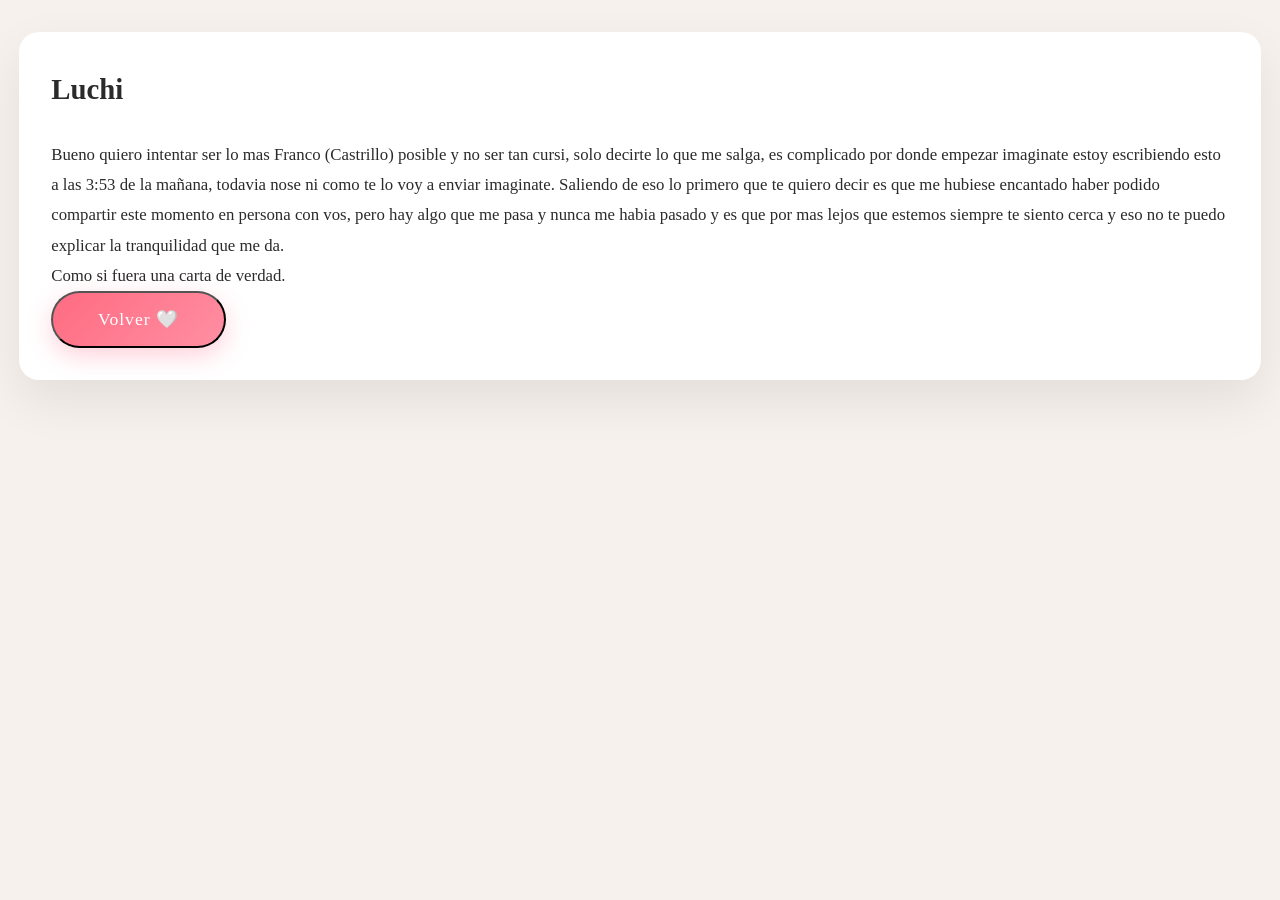
<file: carta.html>
<!DOCTYPE html>
<html lang="es">
<head>
 <head>
  <meta charset="UTF-8">
  <meta name="viewport" content="width=device-width, initial-scale=1.0">
  <title>Para vos 🤍</title>
  <link rel="stylesheet" href="styles.css">
</head>

</head>
<body class="letter-body">

  <section class="letter-container">
    <div class="letter-paper">
      <h1>Luchi</h1>

      <p>
       Bueno quiero intentar ser lo mas Franco (Castrillo) posible y no ser tan cursi, solo decirte lo que me salga, es complicado por donde empezar imaginate estoy escribiendo esto a las 3:53 de la mañana, todavia nose ni como te lo voy a enviar imaginate.
 Saliendo de eso lo primero que te quiero decir es que me hubiese encantado haber podido compartir este momento en persona con vos, pero hay algo que me pasa y nunca me habia pasado y es que por mas lejos que estemos siempre te siento cerca y eso no te puedo explicar la tranquilidad que me da.

      </p>

      <p>
        Como si fuera una carta de verdad.
      </p>

      <button onclick="history.back()" class="back-btn">
        Volver 🤍
      </button>
    </div>
  </section>

</body>
</html>
</file>
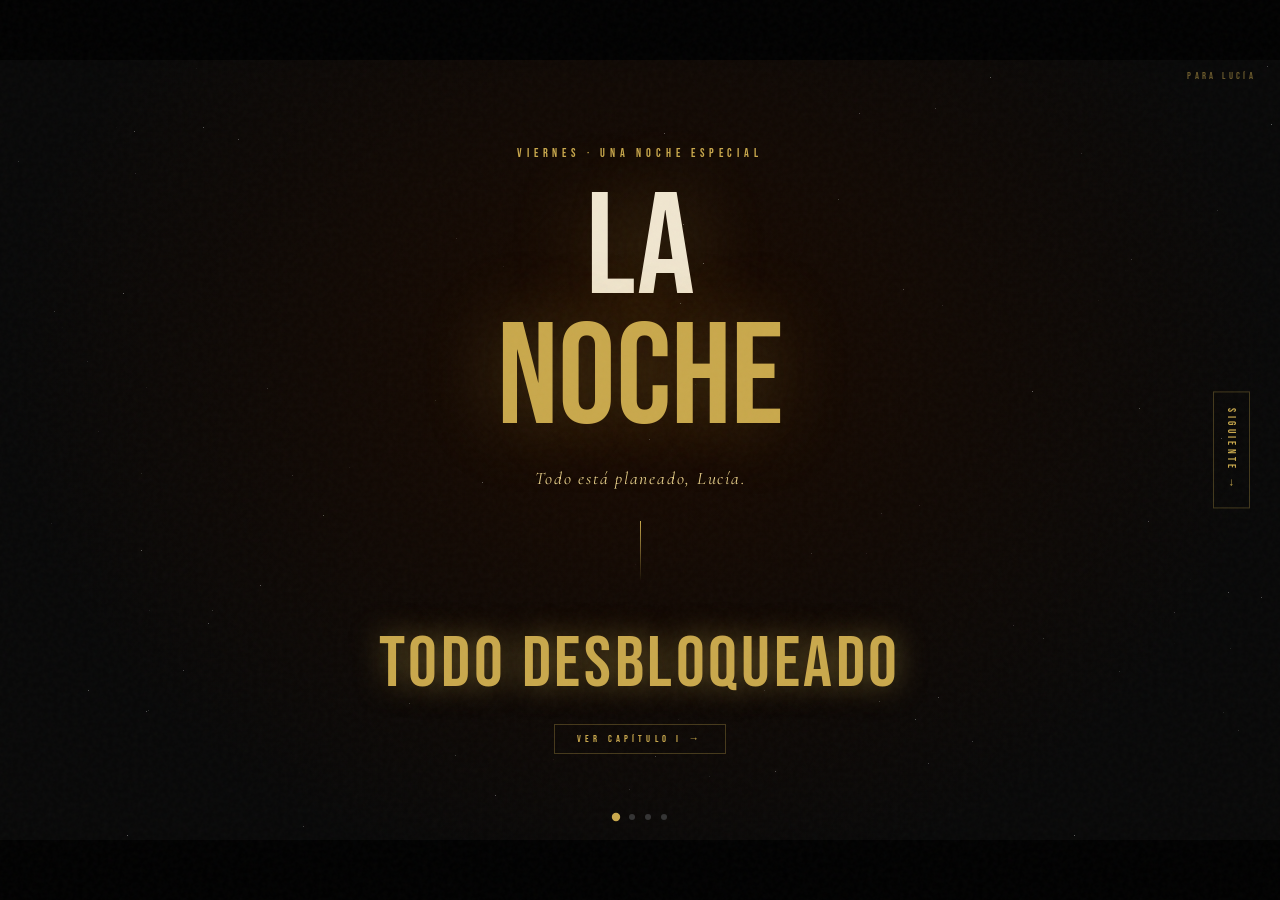
<file: cronograma.html>
<!DOCTYPE html>
<html lang="es">
<head>
<meta charset="UTF-8">
<meta name="viewport" content="width=device-width, initial-scale=1.0">
<title>La Noche</title>
<link rel="preconnect" href="https://fonts.googleapis.com">
<link href="https://fonts.googleapis.com/css2?family=Bebas+Neue&family=Cormorant+Garamond:ital,wght@0,300;0,600;1,300;1,600&display=swap" rel="stylesheet">
<style>
  :root {
    --gold: #c9a84c;
    --gold-light: #e8d08a;
    --dark: #080808;
    --dark2: #111010;
    --red: #8b1a1a;
    --cream: #f0e6d0;
    --grey: #555;
  }

  * { margin: 0; padding: 0; box-sizing: border-box; }

  body {
    background: var(--dark);
    font-family: 'Cormorant Garamond', serif;
    color: var(--cream);
    height: 100vh;
    overflow: hidden;
    cursor: default;
  }

  /* ─── FILM GRAIN OVERLAY ─── */
  body::before {
    content: '';
    position: fixed;
    inset: 0;
    background-image: url("data:image/svg+xml,%3Csvg viewBox='0 0 200 200' xmlns='http://www.w3.org/2000/svg'%3E%3Cfilter id='noise'%3E%3CfeTurbulence type='fractalNoise' baseFrequency='0.9' numOctaves='4' stitchTiles='stitch'/%3E%3C/filter%3E%3Crect width='100%25' height='100%25' filter='url(%23noise)' opacity='0.08'/%3E%3C/svg%3E");
    pointer-events: none;
    z-index: 9999;
    opacity: 0.4;
  }

  /* ─── LETTERBOX BARS ─── */
  .letterbox-top, .letterbox-bottom {
    position: fixed;
    left: 0; right: 0;
    height: 60px;
    background: #000;
    z-index: 100;
  }
  .letterbox-top { top: 0; }
  .letterbox-bottom { bottom: 0; }

  /* ─── SLIDES CONTAINER ─── */
  #slides {
    position: fixed;
    inset: 0;
  }

  .slide {
    position: absolute;
    inset: 0;
    display: flex;
    flex-direction: column;
    align-items: center;
    justify-content: center;
    opacity: 0;
    pointer-events: none;
    transition: opacity 1.2s ease;
    padding: 80px 40px;
  }

  .slide.active {
    opacity: 1;
    pointer-events: all;
  }

  /* ─── SLIDE 0: INTRO / COUNTDOWN ─── */
  #slide-0 {
    background: radial-gradient(ellipse at 50% 40%, #1a0a00 0%, var(--dark) 70%);
  }

  .intro-eyebrow {
    font-family: 'Bebas Neue', sans-serif;
    letter-spacing: 0.4em;
    font-size: 0.75rem;
    color: var(--gold);
    margin-bottom: 1.5rem;
    opacity: 0;
    animation: fadeUp 1s ease 0.5s forwards;
  }

  .intro-title {
    font-family: 'Bebas Neue', sans-serif;
    font-size: clamp(4rem, 12vw, 9rem);
    line-height: 0.9;
    text-align: center;
    color: var(--cream);
    text-shadow: 0 0 80px rgba(201,168,76,0.3);
    opacity: 0;
    animation: fadeUp 1s ease 0.9s forwards;
  }

  .intro-title span {
    color: var(--gold);
    display: block;
  }

  .intro-sub {
    font-style: italic;
    font-size: 1.1rem;
    color: var(--gold-light);
    margin-top: 1.5rem;
    letter-spacing: 0.1em;
    opacity: 0;
    animation: fadeUp 1s ease 1.3s forwards;
  }

  .intro-line {
    width: 1px;
    height: 60px;
    background: linear-gradient(to bottom, var(--gold), transparent);
    margin: 2rem auto;
    opacity: 0;
    animation: fadeUp 1s ease 1.6s forwards;
  }

  #countdown-box {
    text-align: center;
    opacity: 0;
    animation: fadeUp 1s ease 2s forwards;
  }

  .countdown-label {
    font-family: 'Bebas Neue', sans-serif;
    letter-spacing: 0.35em;
    font-size: 0.7rem;
    color: var(--grey);
    margin-bottom: 0.5rem;
  }

  #countdown-display {
    font-family: 'Bebas Neue', sans-serif;
    font-size: clamp(2rem, 6vw, 4.5rem);
    color: var(--gold);
    letter-spacing: 0.05em;
    text-shadow: 0 0 30px rgba(201,168,76,0.5);
  }

  /* ─── SLIDE 1: CINE ─── */
  #slide-1 {
    background: radial-gradient(ellipse at 30% 50%, #0d0018 0%, var(--dark) 65%);
  }

  /* ─── SLIDE 2: BOLOS ─── */
  #slide-2 {
    background: radial-gradient(ellipse at 70% 40%, #001018 0%, var(--dark) 65%);
  }

  /* ─── SLIDE 3: TERRAZA ─── */
  #slide-3 {
    background: radial-gradient(ellipse at 50% 20%, #100808 0%, var(--dark) 65%);
  }

  /* ─── CHAPTER SLIDES SHARED ─── */
  .chapter-number {
    font-family: 'Bebas Neue', sans-serif;
    font-size: clamp(8rem, 22vw, 18rem);
    line-height: 1;
    color: rgba(201,168,76,0.06);
    position: absolute;
    right: -0.05em;
    top: 50%;
    transform: translateY(-50%);
    pointer-events: none;
    user-select: none;
  }

  .chapter-tag {
    font-family: 'Bebas Neue', sans-serif;
    font-size: 0.65rem;
    letter-spacing: 0.5em;
    color: var(--gold);
    margin-bottom: 0.8rem;
  }

  .chapter-time {
    font-family: 'Bebas Neue', sans-serif;
    font-size: clamp(3.5rem, 9vw, 7rem);
    line-height: 1;
    color: var(--cream);
  }

  .chapter-title {
    font-family: 'Bebas Neue', sans-serif;
    font-size: clamp(2rem, 6vw, 5rem);
    color: var(--gold);
    letter-spacing: 0.05em;
    margin-top: 0.2em;
  }

  .chapter-desc {
    font-style: italic;
    font-size: clamp(0.9rem, 2vw, 1.2rem);
    color: #a09070;
    max-width: 480px;
    line-height: 1.7;
    margin-top: 1.2rem;
    text-align: center;
  }

  .chapter-detail {
    display: flex;
    align-items: center;
    gap: 0.6rem;
    margin-top: 1.5rem;
    font-size: 0.75rem;
    letter-spacing: 0.3em;
    color: var(--gold);
    font-family: 'Bebas Neue', sans-serif;
    border: 1px solid rgba(201,168,76,0.25);
    padding: 0.5rem 1.4rem;
  }

  /* ─── LOCKED SLIDE ─── */
  .locked-slide {
    position: absolute;
    inset: 0;
    display: flex;
    flex-direction: column;
    align-items: center;
    justify-content: center;
    background: rgba(0,0,0,0.85);
    z-index: 10;
    text-align: center;
    padding: 2rem;
    backdrop-filter: blur(4px);
  }

  .lock-icon {
    font-size: 2.5rem;
    margin-bottom: 1rem;
    filter: grayscale(1);
    opacity: 0.5;
  }

  .lock-title {
    font-family: 'Bebas Neue', sans-serif;
    font-size: 1.8rem;
    letter-spacing: 0.2em;
    color: var(--grey);
  }

  .lock-time {
    font-style: italic;
    font-size: 1rem;
    color: #444;
    margin-top: 0.4rem;
  }

  /* ─── NAV DOTS ─── */
  #nav {
    position: fixed;
    bottom: 80px;
    left: 50%;
    transform: translateX(-50%);
    display: flex;
    gap: 10px;
    z-index: 200;
  }

  .nav-dot {
    width: 6px;
    height: 6px;
    border-radius: 50%;
    background: #333;
    transition: all 0.4s ease;
    cursor: pointer;
  }

  .nav-dot.active {
    background: var(--gold);
    transform: scale(1.4);
  }

  .nav-dot.locked {
    background: #222;
    cursor: not-allowed;
  }

  /* ─── NEXT BUTTON ─── */
  #next-btn {
    position: fixed;
    right: 30px;
    top: 50%;
    transform: translateY(-50%);
    background: none;
    border: 1px solid rgba(201,168,76,0.3);
    color: var(--gold);
    font-family: 'Bebas Neue', sans-serif;
    font-size: 0.7rem;
    letter-spacing: 0.3em;
    padding: 1rem 0.7rem;
    cursor: pointer;
    z-index: 200;
    writing-mode: vertical-rl;
    transition: all 0.3s ease;
    display: none;
  }

  #next-btn:hover {
    background: rgba(201,168,76,0.1);
    border-color: var(--gold);
  }

  /* ─── SLIDE REVEAL ANIMATION ─── */
  .slide-content {
    position: relative;
    z-index: 5;
    display: flex;
    flex-direction: column;
    align-items: center;
    text-align: center;
  }

  .slide-content > * {
    opacity: 0;
    transform: translateY(20px);
  }

  .slide.active .slide-content > *:nth-child(1) { animation: fadeUp 0.8s ease 0.1s forwards; }
  .slide.active .slide-content > *:nth-child(2) { animation: fadeUp 0.8s ease 0.3s forwards; }
  .slide.active .slide-content > *:nth-child(3) { animation: fadeUp 0.8s ease 0.5s forwards; }
  .slide.active .slide-content > *:nth-child(4) { animation: fadeUp 0.8s ease 0.7s forwards; }
  .slide.active .slide-content > *:nth-child(5) { animation: fadeUp 0.8s ease 0.9s forwards; }

  @keyframes fadeUp {
    to { opacity: 1; transform: translateY(0); }
  }

  /* ─── HORIZONTAL RULE ─── */
  .divider {
    width: 60px;
    height: 1px;
    background: var(--gold);
    margin: 1rem auto;
    opacity: 0.5;
  }

  /* ─── STARS BG ─── */
  .stars {
    position: absolute;
    inset: 0;
    overflow: hidden;
    pointer-events: none;
  }

  .star {
    position: absolute;
    width: 1px;
    height: 1px;
    background: white;
    border-radius: 50%;
    animation: twinkle var(--dur, 3s) ease-in-out infinite;
    animation-delay: var(--del, 0s);
  }

  @keyframes twinkle {
    0%, 100% { opacity: 0.1; }
    50% { opacity: 0.8; }
  }

  /* ─── EMOJI BIG ─── */
  .big-emoji {
    font-size: 3rem;
    margin-bottom: 0.5rem;
    filter: saturate(0.8);
  }

  /* ─── LUCIA BADGE ─── */
  .lucia-badge {
    position: fixed;
    top: 70px;
    right: 24px;
    font-family: 'Bebas Neue', sans-serif;
    font-size: 0.6rem;
    letter-spacing: 0.35em;
    color: var(--gold);
    opacity: 0.5;
    z-index: 200;
  }

  /* vignette */
  #slide-1::after, #slide-2::after, #slide-3::after {
    content: '';
    position: absolute;
    inset: 0;
    background: radial-gradient(ellipse at center, transparent 40%, rgba(0,0,0,0.7) 100%);
    pointer-events: none;
  }

  .slide-0-stars { position: absolute; inset: 0; overflow: hidden; }
</style>
</head>
<body>

<div class="letterbox-top"></div>
<div class="letterbox-bottom"></div>
<div class="lucia-badge">PARA LUCÍA</div>

<!-- NAV -->
<div id="nav">
  <div class="nav-dot active" onclick="goTo(0)"></div>
  <div class="nav-dot locked" onclick="goTo(1)"></div>
  <div class="nav-dot locked" onclick="goTo(2)"></div>
  <div class="nav-dot locked" onclick="goTo(3)"></div>
</div>

<button id="next-btn" onclick="nextSlide()">SIGUIENTE →</button>

<div id="slides">

  <!-- ══════════════════════════════
       SLIDE 0 — INTRO
  ══════════════════════════════ -->
  <div class="slide active" id="slide-0">
    <div class="slide-0-stars" id="stars-0"></div>
    <div class="intro-eyebrow">VIERNES · UNA NOCHE ESPECIAL</div>
    <div class="intro-title">
      La<br><span>Noche</span>
    </div>
    <div class="intro-sub">Todo está planeado, Lucía.</div>
    <div class="intro-line"></div>
    <div id="countdown-box">
      <div class="countdown-label">PRÓXIMO CAPÍTULO SE DESBLOQUEA EN</div>
      <div id="countdown-display">--:--:--</div>
    </div>
    <div style="margin-top:1rem; opacity:0; animation: fadeUp 1s ease 2.3s forwards;">
      <div style="font-family:'Bebas Neue',sans-serif; font-size:0.65rem; letter-spacing:0.4em; color:var(--gold); cursor:pointer; border:1px solid rgba(201,168,76,0.3); padding:0.5rem 1.4rem;" onclick="goTo(1)">VER CAPÍTULO I →</div>
    </div>
  </div>

  <!-- ══════════════════════════════
       SLIDE 1 — CINE
  ══════════════════════════════ -->
  <div class="slide" id="slide-1">
    <div class="stars" id="stars-1"></div>
    <div class="chapter-number">I</div>
    <div class="slide-content">
      <div class="chapter-tag">· CAPÍTULO I ·</div>
      <div class="chapter-time">22:15</div>
      <div class="chapter-title">El Cine</div>
      <div class="divider"></div>
      <div class="chapter-desc">
        Una sala oscura, una película, y el pequeño delito de hacerlo con estilo.<br>
        Hamburgesas, papas y gaseosas van a entrar sí o sí.
      </div>
      <div class="chapter-detail">🍔 CONTRABANDO GOURMET AUTORIZADO</div>
    </div>
  </div>

  <!-- ══════════════════════════════
       SLIDE 2 — BOLOS
  ══════════════════════════════ -->
  <div class="slide" id="slide-2">
    <div class="stars" id="stars-2"></div>
    <div class="chapter-number">II</div>
    <div class="slide-content">
      <div class="chapter-tag">· CAPÍTULO II ·</div>
      <div class="chapter-time">01:00</div>
      <div class="chapter-title">Los Bolos</div>
      <div class="divider"></div>
      <div class="chapter-desc">
        Diez pinos. Un ganador. Un perdedor que va a tener que cantar<br>
        lo que el otro decida. Sin excusas, sin escapatoria.
      </div>
      <div class="chapter-detail">🎳 EL QUE PIERDE, CANTA</div>
    </div>
  </div>

  <!-- ══════════════════════════════
       SLIDE 3 — TERRAZA
  ══════════════════════════════ -->
  <div class="slide" id="slide-3">
    <div class="stars" id="stars-3"></div>
    <div class="chapter-number">III</div>
    <div class="slide-content">
      <div class="chapter-tag">· CAPÍTULO III · FINAL ·</div>
      <div class="chapter-time">02:30</div>
      <div class="chapter-title">La Terraza</div>
      <div class="divider"></div>
      <div class="chapter-desc">
        Arriba de todo, con un trago en la mano<br>
        y la música justa. El mejor final que se pudo escribir.
      </div>
      <div class="chapter-detail">🥃 TERRAZA · MÚSICA · VOS</div>
    </div>
  </div>

</div>

<script>
  // ─── CONFIG ───────────────────────────────
  // Fechas exactas de desbloqueo: sábado 25/04/2026
  const UNLOCK_TIMES = [
    null,                              // slide 0: siempre disponible
    null,                              // slide 1: siempre disponible
    new Date(2026, 3, 25, 1, 0),       // slide 2: sáb 25/04/2026 01:00
    new Date(2026, 3, 25, 2, 30),      // slide 3: sáb 25/04/2026 02:30
  ];

  // Texto para el candado bloqueado
  const LOCK_TEXTS = [
    null,
    null,
    { title: "CAPÍTULO II", time: "Se desbloquea el sábado a la 01:00" },
    { title: "CAPÍTULO III", time: "Se desbloquea el sábado a las 02:30" },
  ];
  // ──────────────────────────────────────────

  let currentSlide = 0;
  const totalSlides = 4;

  // ─── STARS ───────────────────────────────
  function createStars(containerId, count) {
    const el = document.getElementById(containerId);
    if (!el) return;
    for (let i = 0; i < count; i++) {
      const s = document.createElement('div');
      s.className = 'star';
      s.style.left = Math.random() * 100 + '%';
      s.style.top = Math.random() * 100 + '%';
      s.style.setProperty('--dur', (2 + Math.random() * 4) + 's');
      s.style.setProperty('--del', (Math.random() * 5) + 's');
      s.style.opacity = Math.random() * 0.5;
      el.appendChild(s);
    }
  }
  createStars('stars-0', 120);
  createStars('stars-1', 80);
  createStars('stars-2', 80);
  createStars('stars-3', 100);

  // ─── UNLOCK LOGIC ────────────────────────
  function isUnlocked(index) {
    const t = UNLOCK_TIMES[index];
    if (!t) return true; // null = siempre disponible
    return new Date() >= t;
  }

  // ─── INJECT LOCK OVERLAYS ─────────────────
  function injectLocks() {
    for (let i = 1; i < totalSlides; i++) {
      const slide = document.getElementById('slide-' + i);
      // Remove existing lock if any
      const existing = slide.querySelector('.locked-slide');
      if (existing) existing.remove();

      if (!isUnlocked(i)) {
        const lock = document.createElement('div');
        lock.className = 'locked-slide';
        lock.innerHTML = `
          <div class="lock-icon">🔒</div>
          <div class="lock-title">${LOCK_TEXTS[i].title}</div>
          <div class="lock-time">${LOCK_TEXTS[i].time}</div>
        `;
        slide.appendChild(lock);
      }
    }
  }

  // ─── UPDATE NAV DOTS ─────────────────────
  function updateDots() {
    const dots = document.querySelectorAll('.nav-dot');
    dots.forEach((dot, i) => {
      dot.classList.remove('active', 'locked');
      if (i === currentSlide) dot.classList.add('active');
      else if (!isUnlocked(i)) dot.classList.add('locked');
    });
  }

  // ─── NEXT BUTTON ─────────────────────────
  function updateNextBtn() {
    const btn = document.getElementById('next-btn');
    const nextIndex = currentSlide + 1;
    if (nextIndex >= totalSlides) {
      btn.style.display = 'none';
      return;
    }
    btn.style.display = isUnlocked(nextIndex) ? 'block' : 'none';
  }

  // ─── GO TO SLIDE ─────────────────────────
  function goTo(index) {
    if (index < 0 || index >= totalSlides) return;
    if (!isUnlocked(index)) return;

    document.querySelectorAll('.slide').forEach(s => s.classList.remove('active'));
    document.getElementById('slide-' + index).classList.add('active');
    currentSlide = index;
    updateDots();
    updateNextBtn();
  }

  function nextSlide() {
    const next = currentSlide + 1;
    if (next < totalSlides && isUnlocked(next)) goTo(next);
  }

  // ─── COUNTDOWN ───────────────────────────
  function nextUnlock() {
    for (let i = 1; i < totalSlides; i++) {
      if (!isUnlocked(i)) return UNLOCK_TIMES[i];
    }
    return null;
  }

  function updateCountdown() {
    const target = nextUnlock(); // ya es un Date o null
    const display = document.getElementById('countdown-display');
    const box = document.getElementById('countdown-box');
    const label = box ? box.querySelector('.countdown-label') : null;

    if (!target) {
      if (display) display.textContent = 'TODO DESBLOQUEADO';
      if (label) label.textContent = '';
      return;
    }

    const diff = target - new Date();
    if (diff <= 0) { updateCountdown(); return; }

    const hh = Math.floor(diff / 3600000);
    const mm = Math.floor((diff % 3600000) / 60000);
    const ss = Math.floor((diff % 60000) / 1000);

    if (display) {
      display.textContent =
        String(hh).padStart(2,'0') + ':' +
        String(mm).padStart(2,'0') + ':' +
        String(ss).padStart(2,'0');
    }
  }

  // ─── KEYBOARD NAV ────────────────────────
  document.addEventListener('keydown', e => {
    if (e.key === 'ArrowRight' || e.key === 'ArrowDown') nextSlide();
    if (e.key === 'ArrowLeft' || e.key === 'ArrowUp') goTo(currentSlide - 1);
  });

  // ─── INIT ─────────────────────────────────
  injectLocks();
  updateDots();
  updateNextBtn();
  updateCountdown();

  setInterval(() => {
    injectLocks();
    updateDots();
    updateNextBtn();
    updateCountdown();
  }, 1000);
</script>
</body>
</html>
</file>
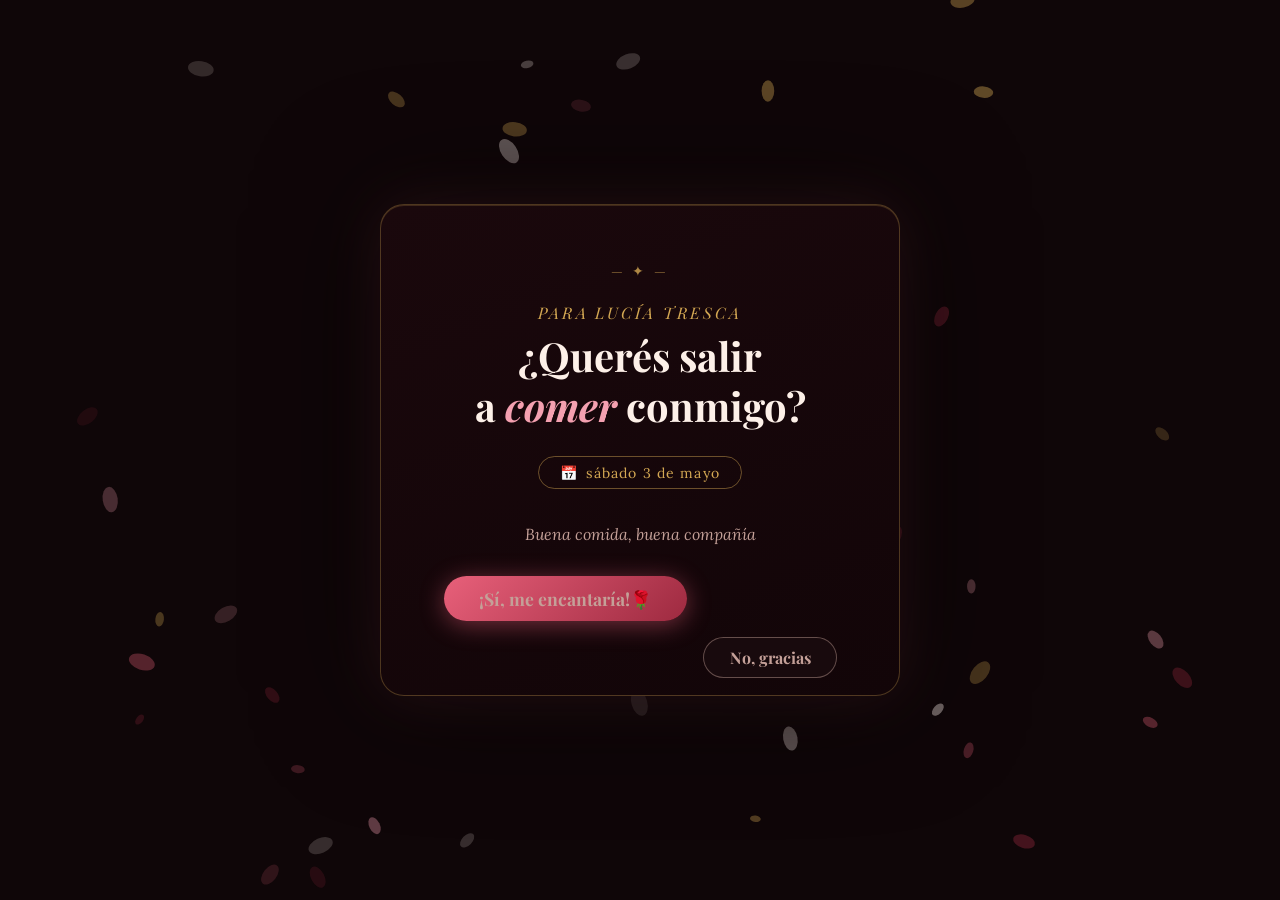
<file: invitacion.html>
<!DOCTYPE html>
<html lang="es">
<head>
  <meta charset="UTF-8" />
  <meta name="viewport" content="width=device-width, initial-scale=1.0" />
  <title>Para Lucía 🌹</title>
  <link href="https://fonts.googleapis.com/css2?family=Playfair+Display:ital,wght@0,400;0,700;1,400;1,700&family=Lora:ital,wght@0,300;0,400;1,300;1,400&display=swap" rel="stylesheet" />
  <style>
    *, *::before, *::after { box-sizing: border-box; margin: 0; padding: 0; }

    :root {
      --bg: #0f0608;
      --rose: #e8607a;
      --rose-light: #f4a0b0;
      --rose-dark: #9e2a40;
      --gold: #d4a853;
      --cream: #fdf0e8;
      --muted: #c4a098;
    }

    html, body { width:100%; height:100%; }

    body {
      background: var(--bg);
      font-family: 'Lora', serif;
      display: flex;
      align-items: center;
      justify-content: center;
      min-height: 100vh;
      overflow: hidden;
    }

    #canvas {
      position: fixed; inset: 0;
      pointer-events: none; z-index: 0;
    }

    /* ── CARD ── */
    .card {
      position: relative; z-index: 10;
      background: linear-gradient(160deg, #1a080c 0%, #120508 100%);
      border: 1px solid rgba(212,168,83,.3);
      border-radius: 24px;
      padding: 3.5rem 3rem 2.8rem;
      max-width: 520px; width: 90vw;
      text-align: center;
      box-shadow: 0 0 60px rgba(232,96,122,.12), 0 0 120px rgba(0,0,0,.8), inset 0 1px 0 rgba(212,168,83,.2);
      animation: cardIn 1.2s cubic-bezier(.16,1,.3,1) both;
    }
    @keyframes cardIn {
      from { opacity:0; transform:translateY(50px) scale(.95); }
      to   { opacity:1; transform:translateY(0) scale(1); }
    }
    .card::before {
      content:'— ✦ —'; display:block;
      font-family:'Playfair Display',serif;
      color:var(--gold); font-size:.85rem;
      letter-spacing:.25em; margin-bottom:1.4rem; opacity:.8;
    }

    .for-name {
      font-family:'Playfair Display',serif; font-style:italic;
      font-size:1rem; color:var(--gold);
      letter-spacing:.18em; text-transform:uppercase;
      margin-bottom:.5rem; animation:fadeUp .8s .3s both;
    }
    .headline {
      font-family:'Playfair Display',serif;
      font-size:clamp(1.8rem,5vw,2.5rem); font-weight:700;
      color:var(--cream); line-height:1.25; margin-bottom:.5rem;
      animation:fadeUp .8s .5s both;
    }
    .headline em { font-style:italic; color:var(--rose-light); }

    .date-badge {
      display:inline-flex; align-items:center; gap:.4rem;
      margin:1.1rem auto; padding:.4rem 1.3rem;
      border:1px solid rgba(212,168,83,.45); border-radius:50px;
      font-size:.88rem; color:var(--gold); letter-spacing:.08em;
      animation:fadeUp .8s .7s both;
      cursor:pointer; transition:background .2s;
      position:relative; user-select:none;
    }
    .date-badge:hover { background:rgba(212,168,83,.08); }
    .date-badge input[type="date"] {
      position:absolute; inset:0; opacity:0; cursor:pointer; width:100%; border:none;
    }

    .subtitle {
      font-size:1rem; color:var(--muted); line-height:1.75;
      margin:.8rem 0 1.8rem; font-style:italic;
      animation:fadeUp .8s .9s both;
    }

    /* ── FILA DE BOTONES ── */
    .btn-row {
      display:flex; align-items:center; justify-content:center; gap:1.2rem;
      animation:fadeUp .8s 1.1s both;
    }

    .btn {
      border:none; border-radius:50px;
      font-family:'Playfair Display',serif; font-weight:700;
      cursor:pointer; white-space:nowrap; line-height:1;
    }

    #btn-yes {
      background: linear-gradient(135deg, var(--rose) 0%, var(--rose-dark) 100%);
      color:#fff; font-size:1.1rem; padding:.85rem 2.2rem;
      box-shadow:0 4px 24px rgba(232,96,122,.45);
      transition:transform .15s, box-shadow .15s, font-size .4s, padding .4s;
      z-index:20;
    }
    #btn-yes:hover { transform:scale(1.07); box-shadow:0 6px 34px rgba(232,96,122,.65); }

    /* ── BOTÓN NO — fixed desde el arranque, posicionado por JS ── */
    #btn-no {
      position: fixed;        /* siempre fixed */
      z-index: 200;
      background: #180a0d;
      border: 1.5px solid rgba(196,160,152,.45);
      color: var(--muted);
      font-size: 1rem; padding: .7rem 1.6rem;
      /* transición suave al moverse */
      transition: left .2s cubic-bezier(.34,1.56,.64,1),
                  top  .2s cubic-bezier(.34,1.56,.64,1),
                  transform .3s ease,
                  font-size .3s, padding .3s;
      transform-origin: center center;
    }
    #btn-no:hover { background: rgba(255,255,255,.05); }

    /* placeholder que ocupa el espacio del NO en el flujo */
    #no-placeholder { display:inline-block; width:130px; height:44px; }

    #escape-msg {
      min-height:1.2rem; margin-top:.6rem;
      font-size:.78rem; color:rgba(196,160,152,.55); font-style:italic;
    }

    /* ── PANTALLA FINAL ── */
    #screen-yes {
      display:none; flex-direction:column; align-items:center; gap:1rem;
      animation:popIn .6s cubic-bezier(.34,1.56,.64,1) both;
    }
    @keyframes popIn {
      from { opacity:0; transform:scale(.6); }
      to   { opacity:1; transform:scale(1); }
    }
    .big-emoji { font-size:4rem; }
    .yes-title {
      font-family:'Playfair Display',serif; font-size:2rem;
      font-style:italic; color:var(--rose-light); line-height:1.3;
    }
    .yes-sub { font-size:1rem; color:var(--muted); font-style:italic; }

    @keyframes fadeUp {
      from { opacity:0; transform:translateY(18px); }
      to   { opacity:1; transform:translateY(0); }
    }

    .heart {
      position:fixed; pointer-events:none;
      animation:heartFloat 2.4s ease-out forwards; z-index:999;
    }
    @keyframes heartFloat {
      0%   { opacity:1; transform:translateY(0) scale(1); }
      100% { opacity:0; transform:translateY(-240px) scale(1.5) rotate(20deg); }
    }
  </style>
</head>
<body>

<canvas id="canvas"></canvas>

<!-- Botón NO vive aquí, FUERA del card, siempre fixed -->
<button class="btn" id="btn-no">No, gracias</button>

<div class="card" id="card">
  <div id="content-main">
    <p class="for-name">Para Lucía Tresca</p>
    <h1 class="headline">¿Querés salir<br/>a <em>comer</em> conmigo?</h1>

    <div class="date-badge" title="Tocá para cambiar la fecha">
      📅 <span id="date-display">Pendiente de eleccion</span>
      <input type="date" id="date-input" />
    </div>

    <p class="subtitle">Buena comida, buena compañía</p>

    <div class="btn-row">
      <button class="btn" id="btn-yes" onclick="handleYes()"><a style="text-decoration: none; color: #c4a098;" href="cronograma.html">¡Sí, me encantaría!🌹</a></button>
      <!-- placeholder que reserva el espacio visual del NO -->
      <div id="no-placeholder"></div>
    </div>
    <p id="escape-msg">&nbsp;</p>
  </div>

  <div id="screen-yes">
    <div class="big-emoji">🥂</div>
    <p class="yes-title">¡Sabía que ibas<br/>a decir que sí!</p>
    <p class="yes-sub">Te espero con muchas ganas. 🌹</p>
  </div>
</div>

<script>
/* ── CANVAS pétalos ── */
const canvas = document.getElementById('canvas');
const ctx    = canvas.getContext('2d');
let W, H, petals = [];
function resize() { W = canvas.width = window.innerWidth; H = canvas.height = window.innerHeight; }
resize(); window.addEventListener('resize', () => { resize(); placeNoOnPlaceholder(); });
const COLORS = ['#e8607a','#f4a0b0','#d4a853','#9e2a40','#fceee8'];
function mkPetal() {
  return { x:Math.random()*W, y:-20, r:3+Math.random()*5,
    speed:.35+Math.random()*.75, drift:(Math.random()-.5)*.5,
    rot:Math.random()*Math.PI*2, drot:(Math.random()-.5)*.04,
    color:COLORS[Math.floor(Math.random()*COLORS.length)], alpha:.12+Math.random()*.3 };
}
for (let i=0;i<45;i++){const p=mkPetal();p.y=Math.random()*H;petals.push(p);}
(function loop(){
  ctx.clearRect(0,0,W,H);
  petals.forEach(p=>{
    p.y+=p.speed;p.x+=p.drift;p.rot+=p.drot;
    if(p.y>H+20)Object.assign(p,mkPetal());
    ctx.save();ctx.globalAlpha=p.alpha;ctx.translate(p.x,p.y);ctx.rotate(p.rot);
    ctx.beginPath();ctx.ellipse(0,0,p.r,p.r*1.7,0,0,Math.PI*2);
    ctx.fillStyle=p.color;ctx.fill();ctx.restore();
  });
  requestAnimationFrame(loop);
})();

/* ── FECHA ── */
const dateInput   = document.getElementById('date-input');
const dateDisplay = document.getElementById('date-display');
function fmtDate(d){
  const dias  =['domingo','lunes','martes','miércoles','jueves','viernes','sábado'];
  const meses =['enero','febrero','marzo','abril','mayo','junio','julio','agosto','septiembre','octubre','noviembre','diciembre'];
  return `${dias[d.getDay()]} ${d.getDate()} de ${meses[d.getMonth()]}`;
}
dateDisplay.textContent = fmtDate(new Date(2025,4,3));
dateInput.addEventListener('change',()=>{
  if(!dateInput.value)return;
  const[y,m,d]=dateInput.value.split('-').map(Number);
  dateDisplay.textContent=fmtDate(new Date(y,m-1,d));
});

/* ── BOTÓN NO ── */
const btnNo      = document.getElementById('btn-no');
const btnYes     = document.getElementById('btn-yes');
const escapeMsg  = document.getElementById('escape-msg');
const placeholder= document.getElementById('no-placeholder');

let noScale  = 1;
let attempts = 0;
let ready    = false;   // true después del primer posicionamiento

const SHRINK    = 0.10;
const MIN_SCALE = 0.38;

const msgs = [
  "Ese botón no te quiere 😏",
  "¡Se fue corriendo! 🏃",
  "Hmm… se mueve solo…",
  "¡Casi! 😄",
  "El SÍ te está esperando 😉",
  "Ya casi no se ve… 🙈",
  "Insistente 😄",
  "Jaja no vas a poder 😂",
  "Es muy escurridizo 🐍",
];

// Alinea el NO encima del placeholder (su posición de reposo)
function placeNoOnPlaceholder() {
  const r = placeholder.getBoundingClientRect();
  btnNo.style.left = r.left + 'px';
  btnNo.style.top  = r.top  + 'px';
}

// Esperar a que la animación del card termine (~1.2s) para posicionar
window.addEventListener('load', () => {
  // Desactivar transición para el posicionamiento inicial (sin animación)
  btnNo.style.transition = 'none';
  placeNoOnPlaceholder();
  // Forzar reflow y re-activar transición
  btnNo.getBoundingClientRect();
  btnNo.style.transition = '';
  ready = true;
});

function randomPos() {
  const bW  = btnNo.offsetWidth;
  const bH  = btnNo.offsetHeight;
  const pad = 16;
  const vW  = window.innerWidth;
  const vH  = window.innerHeight;
  const yesR = btnYes.getBoundingClientRect();

  let nx, ny, tries = 0;
  do {
    nx = pad + Math.random() * (vW - bW - pad * 2);
    ny = pad + Math.random() * (vH - bH - pad * 2);
    tries++;
    // evitar solape con el botón SÍ
    const overlap = nx < yesR.right + 20 && nx + bW > yesR.left - 20
                 && ny < yesR.bottom + 20 && ny + bH > yesR.top - 20;
    if (!overlap) break;
  } while (tries < 25);

  return { nx, ny };
}

function onNoHover() {
  if (!ready) return;

  attempts++;

  // mensaje
  escapeMsg.textContent = msgs[Math.min(attempts - 1, msgs.length - 1)];

  // moverse a posición aleatoria en TODA la pantalla
  const { nx, ny } = randomPos();
  btnNo.style.left = nx + 'px';
  btnNo.style.top  = ny + 'px';
}

btnNo.addEventListener('mouseenter', onNoHover);
btnNo.addEventListener('touchstart', e => { e.preventDefault(); onNoHover(); }, { passive: false });

/* ── PANTALLA SÍ ── */
function handleYes() {
  document.getElementById('content-main').style.display = 'none';
  btnNo.style.display = 'none';
  const sc = document.getElementById('screen-yes');
  sc.style.display = 'flex';
  for (let i = 0; i < 22; i++) setTimeout(spawnHeart, i * 100);
}

function spawnHeart() {
  const h = document.createElement('span');
  h.className = 'heart';
  h.style.fontSize = (1.2 + Math.random() * 1.5) + 'rem';
  h.textContent = ['❤️','🌹','💕','✨','🥂'][Math.floor(Math.random()*5)];
  h.style.left = (10 + Math.random() * 80) + 'vw';
  h.style.top  = (30 + Math.random() * 40) + 'vh';
  document.body.appendChild(h);
  setTimeout(() => h.remove(), 2600);
}
</script>
</body>
</html>
</file>
<file: styles.css>
:root {
  --beige: #f6f1ec;
  --rose: #d8b4a0;
  --text: #2b2b2b;
  --light: #ffffff;
}

* {
  margin: 0;
  padding: 0;
  box-sizing: border-box;
}

body {
  font-family: 'Inter', sans-serif;
  background: var(--beige);
  color: var(--text);
  line-height: 1.6;
}

/* HERO */
.hero {
  position: relative;
  height: 100vh;
  overflow: hidden;
}

.hero video {
  width: 100%;
  height: 100%;
  object-fit: cover;
}

.hero-overlay {
  position: absolute;
  inset: 0;
  background: rgba(0,0,0,0.35);
  display: flex;
  flex-direction: column;
  justify-content: center;
  align-items: center;
  text-align: center;
  color: white;
  padding: 2rem;
}

.hero h1 {
  font-family: 'Playfair Display', serif;
  font-size: 2.5rem;
  margin-bottom: 1rem;
}

.hero p {
  font-size: 1rem;
  margin-bottom: 2rem;
}

.sound-btn {
  background: transparent;
  border: 1px solid white;
  color: white;
  padding: 0.6rem 1.4rem;
  border-radius: 30px;
  cursor: pointer;
}

/* STORY */
.story {
  padding: 4rem 2rem;
  text-align: center;
}

.story-text {
  font-family: 'Playfair Display', serif;
  font-size: 1.2rem;
  max-width: 600px;
  margin: auto;
}

/* TIMELINE */
.timeline {
  padding: 4rem 2rem;
  text-align: center;
}

.timeline h2 {
  font-family: 'Playfair Display', serif;
  margin-bottom: 2rem;
}

.timeline-items {
  display: grid;
  gap: 1.5rem;
}

.timeline .item span {
  font-weight: 500;
  color: var(--rose);
}

/* GALERÍA */
.gallery {
  display: grid;
  gap: 2rem;
  padding: 4rem 2rem;
}

.gallery img {
  width: 100%;
  border-radius: 12px;
}

.gallery figcaption {
  margin-top: 0.5rem;
  font-size: 0.9rem;
  color: #555;
}

/* LOVE LIST */
.love-list {
  padding: 4rem 2rem;
  text-align: center;
}

.cards {
  display: grid;
  gap: 1rem;
  margin-top: 2rem;
}

.card {
  background: var(--light);
  padding: 1.2rem;
  border-radius: 16px;
  box-shadow: 0 10px 30px rgba(0,0,0,0.05);
}

/* FINAL */
.final {
  padding: 5rem 2rem;
  text-align: center;
}

.surprise-btn {
 display: inline-block;
  padding: 1rem 2.5rem;
  background: linear-gradient(145deg, #ff4d6d, #ff8fa3);
  color: white;
  text-decoration: none;
  border-radius: 50px;
  font-family: 'Playfair Display', serif;
  font-size: 1.1rem;
  letter-spacing: 1px;
  border: none;
  cursor: pointer;
  box-shadow: 0 10px 25px rgba(255, 77, 109, 0.35);
  transition: all 0.3s ease;
}

.surprise-btn:hover {
  transform: translateY(-3px);
  box-shadow: 0 15px 35px rgba(255, 77, 109, 0.5);
}

.surprise-btn:active {
  transform: scale(0.97);
}

.video-wrapper {
  display: flex;
  justify-content: center;
  margin-top: 2rem;
}

/* video oculto inicialmente */
.reveal-video {
  opacity: 0;
  transform: translateY(40px) scale(0.95);
  transition: all 0.8s cubic-bezier(.22,.61,.36,1);
  width: 100%;
  max-width: 500px;
  border-radius: 20px;
  box-shadow: 0 25px 60px rgba(0,0,0,0.2);
}

/* cuando aparece */
.reveal-video.show {
  opacity: 1;
  transform: translateY(0) scale(1);
}

/* DESKTOP */
@media (min-width: 768px) {
  .hero h1 {
    font-size: 3.5rem;
  }

  .timeline-items,
  .cards,
  .gallery {
    grid-template-columns: repeat(3, 1fr);
  }
}
/* LOCK SCREEN */
#lock-screen {
  position: fixed;
  inset: 0;
  background: #f6f1ec;
  display: flex;
  justify-content: center;
  align-items: center;
  z-index: 9999;
}

.lock-box {
  text-align: center;
  max-width: 320px;
  padding: 2.5rem;
}

.lock-box h1 {
  font-family: 'Playfair Display', serif;
  font-size: 2rem;
  margin-bottom: 0.5rem;
}

.lock-box p {
  font-size: 0.95rem;
  margin-bottom: 2rem;
  color: #555;
}

.lock-box input {
  width: 100%;
  padding: 0.7rem;
  border-radius: 12px;
  border: 1px solid #ccc;
  text-align: center;
  font-size: 1rem;
  margin-bottom: 1rem;
}

.lock-box button {
  width: 100%;
  padding: 0.7rem;
  border-radius: 20px;
  border: none;
  background: #d8b4a0;
  color: white;
  font-size: 1rem;
  cursor: pointer;
}

#error-msg {
  display: none;
  margin-top: 1rem;
  font-size: 0.85rem;
  color: #a14a4a;
}

/* HIDDEN CONTENT */
#protected-content {
  display: none;
  animation: fadeIn 1.5s ease forwards;
}

@keyframes fadeIn {
  from {
    opacity: 0;
    transform: translateY(20px);
  }
  to {
    opacity: 1;
    transform: translateY(0);
  }
}
/* FLIP SECTION */
.flip-section {
  padding: 4rem 2rem;
  text-align: center;
}

.flip-section h2 {
  font-family: 'Playfair Display', serif;
  margin-bottom: 3rem;
}

/* GRID */
.flip-grid {
  display: grid;
  grid-template-columns: repeat(2, 1fr);
  gap: 1.5rem;
}

/* CARD */
.flip-card {
  perspective: 1000px;
}

.flip-inner {
  position: relative;
  width: 100%;
  aspect-ratio: 3 / 4;
  transition: transform 0.8s ease;
  transform-style: preserve-3d;
  cursor: pointer;
}

.flip-card.flipped .flip-inner {
  transform: rotateY(180deg);
}

/* FRONT & BACK */
.flip-front,
.flip-back {
  position: absolute;
  inset: 0;
  border-radius: 16px;
  backface-visibility: hidden;
  overflow: hidden;
}

.flip-front img {
  width: 100%;
  height: 100%;
  object-fit: cover;
}

.flip-back {
  background: #ffffff;
  display: flex;
  align-items: center;
  justify-content: center;
  padding: 1.5rem;
  transform: rotateY(180deg);
}

.flip-back p {
  font-family: 'Playfair Display', serif;
  font-size: 1rem;
  line-height: 1.4;
  color: #2b2b2b;
}

/* DESKTOP */
@media (min-width: 768px) {
  .flip-grid {
    grid-template-columns: repeat(3, 1fr);
  }
}
/* MOBILE CAROUSEL */
.mobile-carousel {
  padding: 4rem 1.5rem;
  text-align: center;
}

/* oculto en desktop */
@media (min-width: 768px) {
  .mobile-carousel {
    display: none;
  }
}

.mobile-carousel h2 {
  font-family: 'Playfair Display', serif;
  margin-bottom: 2rem;
}

/* container */
.carousel-container {
  display: flex;
  align-items: center;
  justify-content: center;
  gap: 1rem;
}

/* arrows */
.arrow {
  background: none;
  border: none;
  font-size: 2rem;
  color: #555;
  cursor: pointer;
}

/* card */
.carousel-card {
  width: 70vw;
  max-width: 300px;
  aspect-ratio: 3 / 4;
  perspective: 1000px;
}

.flip-inner {
  position: relative;
  width: 100%;
  height: 100%;
  transition: transform 0.8s ease;
  transform-style: preserve-3d;
}

.carousel-card.flipped .flip-inner {
  transform: rotateY(180deg);
}

.flip-front,
.flip-back {
  position: absolute;
  inset: 0;
  border-radius: 18px;
  backface-visibility: hidden;
  overflow: hidden;
}

.flip-front img {
  width: 100%;
  height: 100%;
  object-fit: cover;
}

.flip-back {
  background: #ffffff;
  display: flex;
  align-items: center;
  justify-content: center;
  padding: 1.5rem;
  transform: rotateY(180deg);
}

.flip-back p {
  font-family: 'Playfair Display', serif;
  font-size: 1rem;
  line-height: 1.4;
}

#edicionPasoDeImagenes

/* animación de entrada */
.carousel-card.animate-in {
  animation: slideFadeIn 0.5s ease;
}

@keyframes slideFadeIn {
  0% {
    opacity: 0;
    transform: translateX(30px) scale(0.95);
  }
  100% {
    opacity: 1;
    transform: translateX(0) scale(1);
  }
}

/* animación de salida */
.carousel-card.animate-out {
  animation: slideFadeOut 0.4s ease;
}

@keyframes slideFadeOut {
  0% {
    opacity: 1;
    transform: translateX(0) scale(1);
  }
  100% {
    opacity: 0;
    transform: translateX(-30px) scale(0.95);
  }
}

.hero {
  position: relative;
  height: 100vh;
  overflow: hidden;
}

/* imagen de fondo */
.hero::before {
  content: "";
  position: absolute;
  inset: 0;
  background: url("media/photo10.jpg") center/cover no-repeat;
  filter: blur(12px) scale(1.1);
  z-index: 0;
}

/* overlay más elegante */
.hero-overlay {
  position: absolute;
  inset: 0;
  background: rgba(0,0,0,0.45);
  display: flex;
  justify-content: center;
  align-items: center;
  text-align: center;
  color: white;
  padding: 2rem;
  z-index: 2;
}

.feedback {
  padding: 4rem 2rem;
  text-align: center;
  background: var(--beige);
}

.feedback h2 {
  font-family: 'Playfair Display', serif;
  margin-bottom: 2rem;
}

.feedback textarea {
  width: 100%;
  max-width: 500px;
  height: 120px;
  padding: 1rem;
  border-radius: 16px;
  border: 1px solid #ddd;
  font-family: 'Inter', sans-serif;
  resize: none;
  margin-bottom: 1rem;
}

.feedback button {
  background: var(--rose);
  color: white;
  border: none;
  padding: 0.8rem 2rem;
  border-radius: 30px;
  cursor: pointer;
}











.letter-link {
  text-align: center;
  padding: 4rem 2rem;
}

.letter-btn {
  display: inline-block;
  padding: 1rem 2.8rem;
  background: linear-gradient(135deg, #ff6b81, #ff8fa3);
  color: white;
  text-decoration: none;
  border-radius: 50px;
  font-size: 1.1rem;
  font-family: 'Playfair Display', serif;
  letter-spacing: 1px;
  position: relative;
  overflow: hidden;
  box-shadow: 0 8px 25px rgba(255, 105, 135, 0.3);
  transition: all 0.4s ease;
}



.letter-btn:hover {
  transform: translateY(-4px) scale(1.05);
  box-shadow: 0 15px 35px rgba(255, 105, 135, 0.5);
}


.letter-body {
  background: #f6f1ec;
  min-height: 100vh;
  padding: 2rem 1.2rem;
}

.letter-paper {
  background: white;
  padding: 2rem;
  border-radius: 20px;
  box-shadow: 0 20px 50px rgba(0,0,0,0.08);
  font-family: 'Playfair Display', serif;
  line-height: 1.8;
  font-size: 1.05rem;
}

.letter-paper h1 {
  font-size: 1.8rem;
  margin-bottom: 1.5rem;
}

.back-btn {
display: inline-block;
  padding: 1rem 2.8rem;
  background: linear-gradient(135deg, #ff6b81, #ff8fa3);
  color: white;
  text-decoration: none;
  border-radius: 50px;
  font-size: 1.1rem;
  font-family: 'Playfair Display', serif;
  letter-spacing: 1px;
  position: relative;
  overflow: hidden;
  box-shadow: 0 8px 25px rgba(255, 105, 135, 0.3);
  transition: all 0.4s ease;
}

.mystery-cards {
  display: grid;
  gap: 1rem;
  margin-top: 2rem;
}

.m-card {
  perspective: 1000px;
  cursor: pointer;
}

.m-inner {
  position: relative;
  padding: 2rem;
  border-radius: 16px;
  background: white;
  box-shadow: 0 10px 30px rgba(0,0,0,0.05);
  transition: transform 0.8s ease;
  transform-style: preserve-3d;
  min-height: 100px;
  display: flex;
  align-items: center;
  justify-content: center;
}

.m-card.flipped .m-inner {
  transform: rotateY(180deg);
}

.m-front,
.m-back {
  position: absolute;
  backface-visibility: hidden;
  font-family: 'Playfair Display', serif;
  font-size: 1.1rem;
}

.m-front {
  color: var(--rose);
  font-size: 2rem;
}

.m-back {
  transform: rotateY(180deg);
  color: var(--text);
}


.m-card.locked {
  opacity: 0.6;
  pointer-events: none;
}

h3 {
  font-family: 'Playfair Display', serif;
  font-size: 1.6rem;
  color: #c44569;
  text-align: center;
  margin: 2rem 0 1rem;
  letter-spacing: 1px;
  position: relative;
}
</file>
